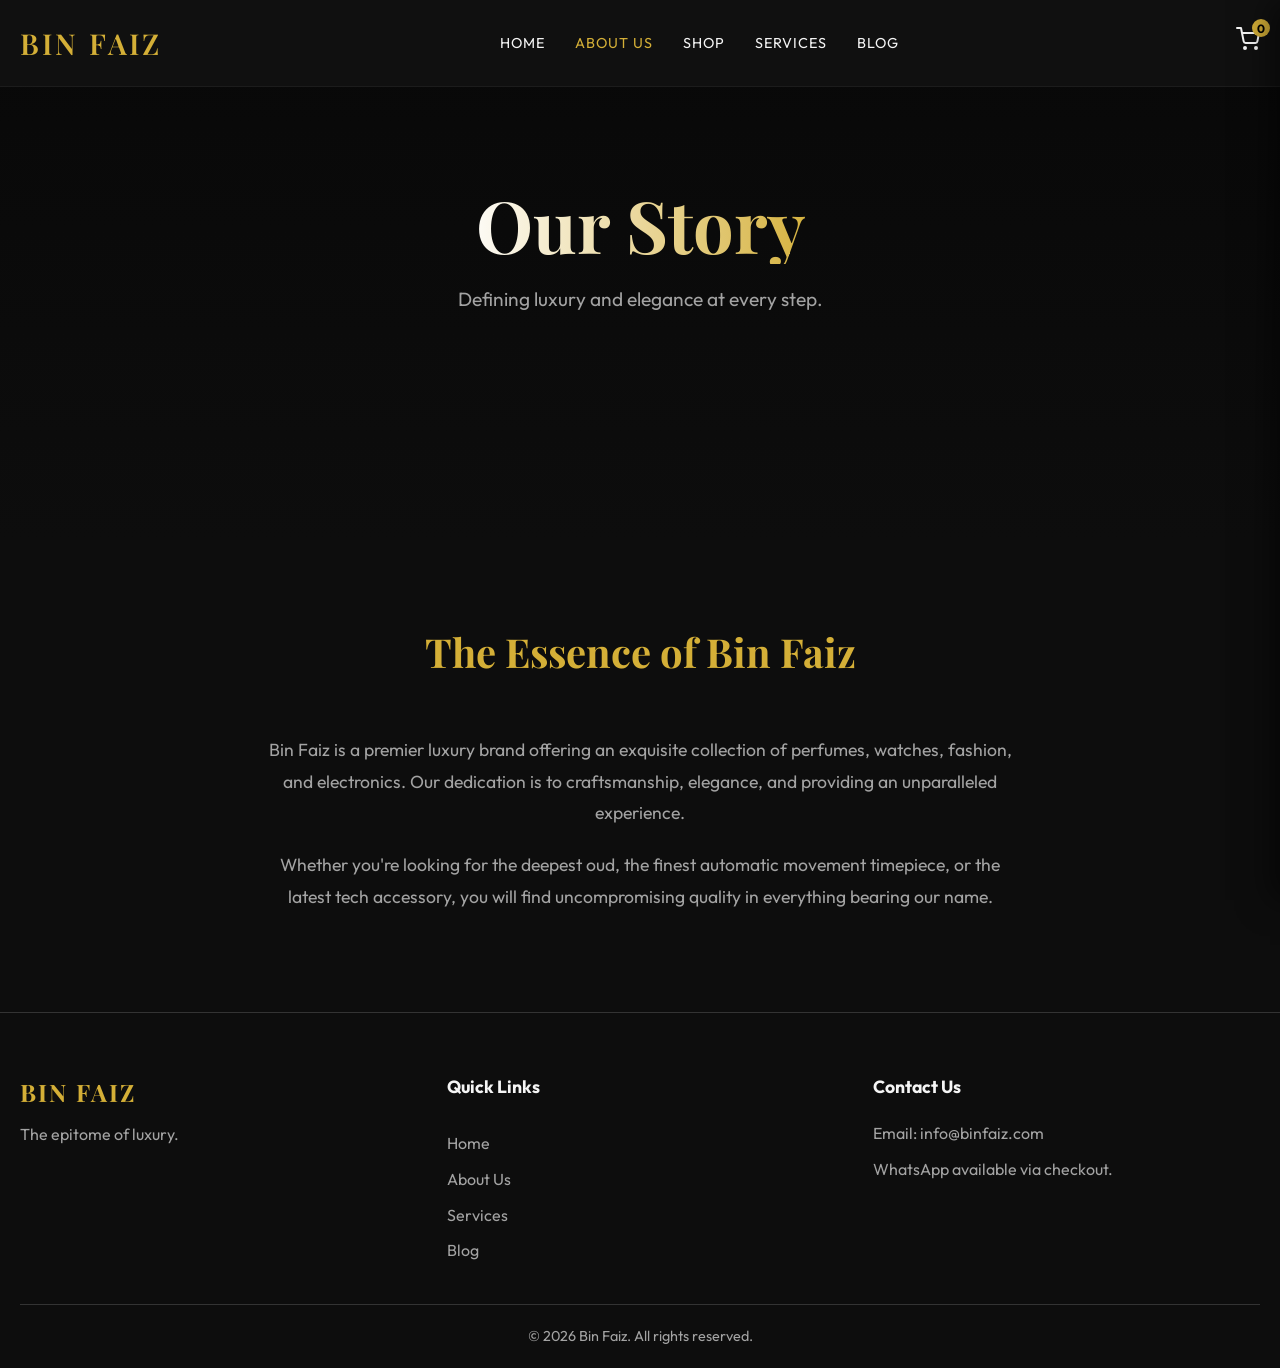
<file: about.html>
<!DOCTYPE html>
<html lang="en">

<head>
    <meta charset="UTF-8">
    <meta name="viewport" content="width=device-width, initial-scale=1.0">
    <title>Bin Faiz | About Us</title>
    <link
        href="https://fonts.googleapis.com/css2?family=Outfit:wght@300;400;500;600;700&family=Playfair+Display:ital,wght@0,400;0,600;1,400&display=swap"
        rel="stylesheet">
    <link rel="stylesheet" href="styles.css">
    <style>
        .about-hero {
            background: url('https://images.unsplash.com/photo-1574634534894-89d7576c8259?auto=format&fit=crop&q=80&w=1920') no-repeat center center/cover;
            height: 60vh;
            min-height: 400px;
        }

        .content-section {
            padding: 80px 20px;
            max-width: 800px;
            margin: 0 auto;
            text-align: center;
        }

        .content-section p {
            color: var(--text-muted);
            font-size: 1.1rem;
            line-height: 1.8;
            margin-bottom: 20px;
        }
    </style>
</head>

<body>

    <!-- Header & Navigation -->
    <header class="navbar">
        <div class="nav-container">
            <a href="index.html" class="brand-logo">BIN FAIZ</a>
            <nav class="nav-links">
                <a href="index.html">Home</a>
                <a href="about.html" style="color: var(--primary-color)">About Us</a>
                <a href="index.html#mens">Shop</a>
                <a href="services.html">Services</a>
                <a href="blog.html">Blog</a>
            </nav>
            <div class="cart-icon-wrapper" id="cartToggle">
                <svg xmlns="http://www.w3.org/2000/svg" width="24" height="24" viewBox="0 0 24 24" fill="none"
                    stroke="currentColor" stroke-width="2" stroke-linecap="round" stroke-linejoin="round"
                    class="cart-icon">
                    <circle cx="9" cy="21" r="1"></circle>
                    <circle cx="20" cy="21" r="1"></circle>
                    <path d="M1 1h4l2.68 13.39a2 2 0 0 0 2 1.61h9.72a2 2 0 0 0 2-1.61L23 6H6"></path>
                </svg>
                <span class="cart-badge" id="cartBadge">0</span>
            </div>
        </div>
    </header>

    <!-- About Hero Section -->
    <section class="hero about-hero">
        <div class="hero-overlay"></div>
        <div class="hero-content">
            <h1 class="hero-title">Our Story</h1>
            <p class="hero-subtitle">Defining luxury and elegance at every step.</p>
        </div>
    </section>

    <!-- Content -->
    <section class="content-section">
        <h2 class="section-title">The Essence of Bin Faiz</h2>
        <p>Bin Faiz is a premier luxury brand offering an exquisite collection of perfumes, watches, fashion, and
            electronics. Our dedication is to craftsmanship, elegance, and providing an unparalleled experience.</p>
        <p>Whether you're looking for the deepest oud, the finest automatic movement timepiece, or the latest tech
            accessory, you will find uncompromising quality in everything bearing our name.</p>
    </section>

    <!-- Footer -->
    <footer id="contact" class="footer">
        <div class="footer-container">
            <div class="footer-brand">
                <h2>BIN FAIZ</h2>
                <p>The epitome of luxury.</p>
            </div>
            <div class="footer-links">
                <h3>Quick Links</h3>
                <a href="index.html">Home</a>
                <a href="about.html">About Us</a>
                <a href="services.html">Services</a>
                <a href="blog.html">Blog</a>
            </div>
            <div class="footer-contact">
                <h3>Contact Us</h3>
                <p>Email: info@binfaiz.com</p>
                <p>WhatsApp available via checkout.</p>
            </div>
        </div>
        <div class="footer-bottom">
            <p>&copy; 2026 Bin Faiz. All rights reserved.</p>
        </div>
    </footer>

    <!-- Cart Overlay & Drawer (Required for cart functionality on all pages) -->
    <div class="cart-overlay" id="cartOverlay"></div>
    <aside class="cart-drawer" id="cartDrawer">
        <div class="cart-header">
            <h2>Your Cart</h2>
            <button class="close-cart" id="closeCart">&times;</button>
        </div>
        <div class="cart-items" id="cartItems">
            <div class="empty-cart-msg">Your cart is empty.</div>
        </div>
        <div class="cart-footer">
            <div class="cart-total">
                <span>Total</span>
                <span id="cartTotalValue">Rs. 0</span>
            </div>
            <button class="btn btn-full btn-whatsapp" id="checkoutBtn">Order via WhatsApp</button>
        </div>
    </aside>

    <script src="script.js"></script>
</body>

</html>
</file>
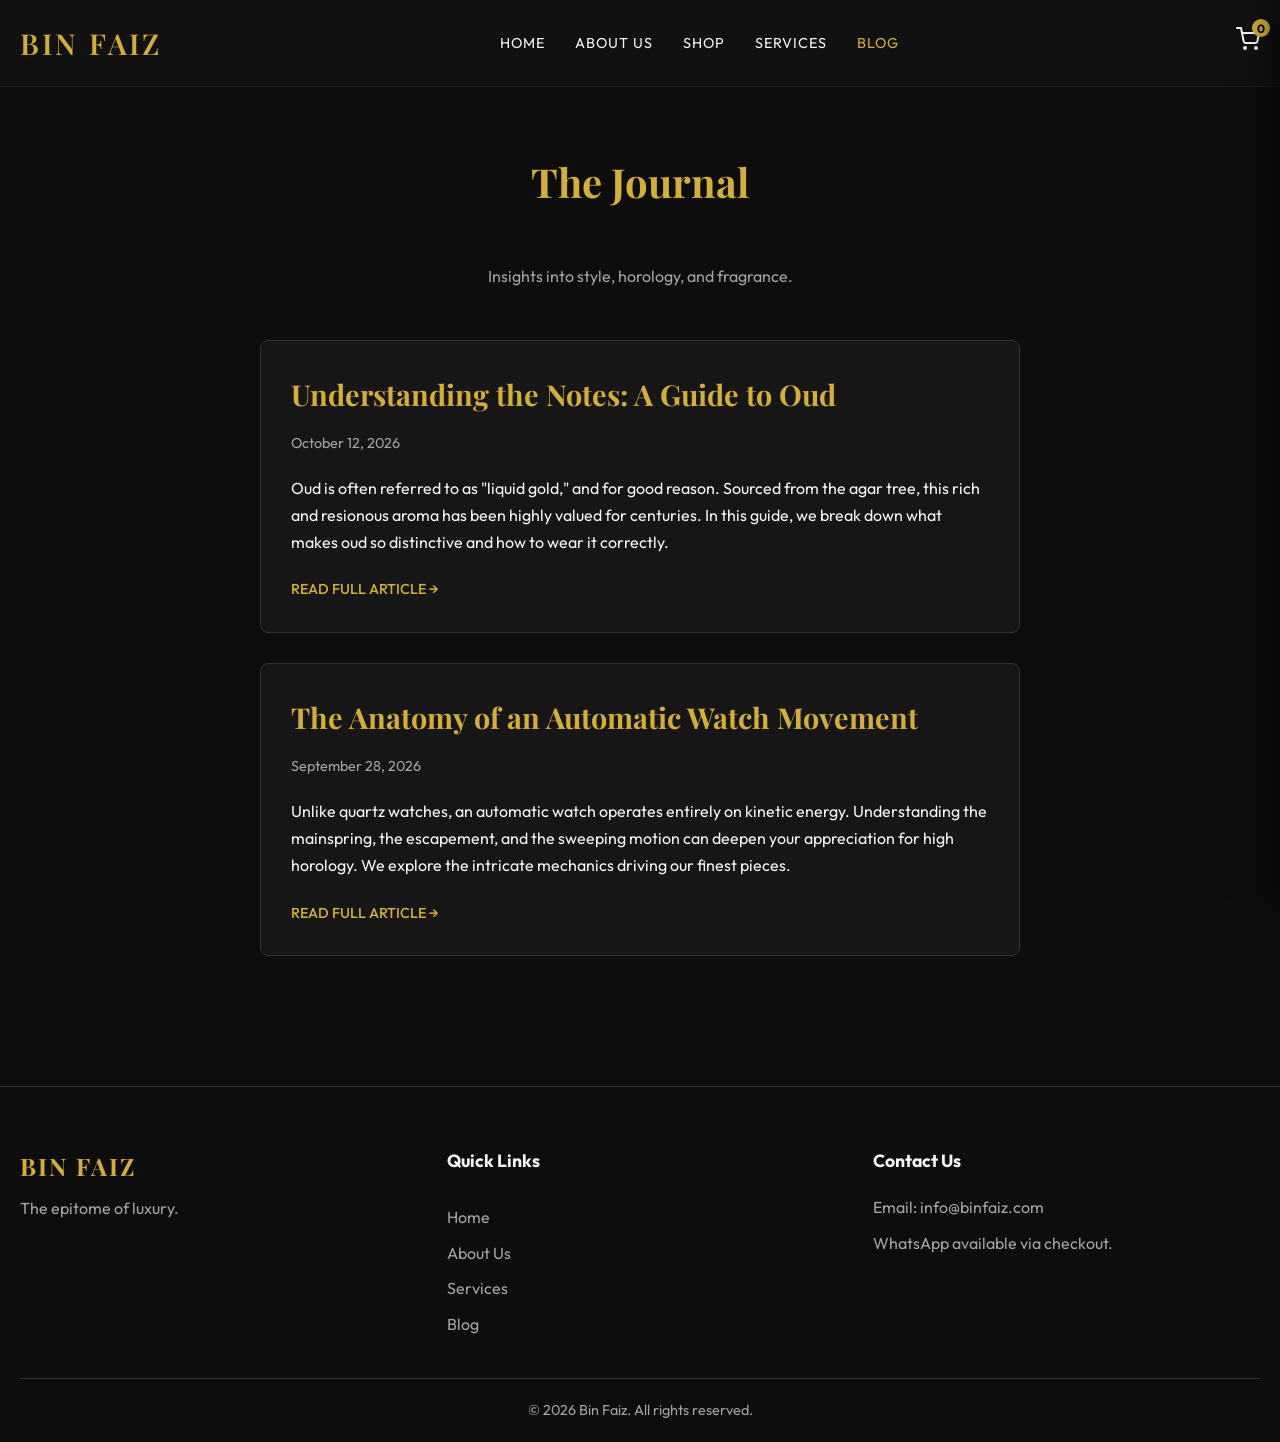
<file: blog.html>
<!DOCTYPE html>
<html lang="en">

<head>
    <meta charset="UTF-8">
    <meta name="viewport" content="width=device-width, initial-scale=1.0">
    <title>Bin Faiz | Blog</title>
    <link
        href="https://fonts.googleapis.com/css2?family=Outfit:wght@300;400;500;600;700&family=Playfair+Display:ital,wght@0,400;0,600;1,400&display=swap"
        rel="stylesheet">
    <link rel="stylesheet" href="styles.css">
    <style>
        .page-header {
            padding: 150px 20px 50px;
            text-align: center;
        }

        .blog-container {
            max-width: 800px;
            margin: 0 auto;
            padding: 0 20px 100px;
        }

        .post {
            background-color: var(--bg-alt);
            border: 1px solid var(--border-color);
            border-radius: 8px;
            padding: 30px;
            margin-bottom: 30px;
        }

        .post-title {
            font-size: 1.8rem;
            color: var(--primary-color);
            margin-bottom: 15px;
            font-family: var(--font-serif);
        }

        .post-date {
            color: var(--text-muted);
            font-size: 0.9rem;
            margin-bottom: 20px;
        }

        .post-excerpt {
            color: var(--text-main);
            line-height: 1.7;
            margin-bottom: 20px;
        }

        .read-more {
            color: var(--primary-color);
            text-decoration: none;
            font-weight: 500;
            text-transform: uppercase;
            font-size: 0.9rem;
        }

        .read-more:hover {
            text-decoration: underline;
        }
    </style>
</head>

<body>

    <!-- Header & Navigation -->
    <header class="navbar">
        <div class="nav-container">
            <a href="index.html" class="brand-logo">BIN FAIZ</a>
            <nav class="nav-links">
                <a href="index.html">Home</a>
                <a href="about.html">About Us</a>
                <a href="index.html#mens">Shop</a>
                <a href="services.html">Services</a>
                <a href="blog.html" style="color: var(--primary-color)">Blog</a>
            </nav>
            <div class="cart-icon-wrapper" id="cartToggle">
                <svg xmlns="http://www.w3.org/2000/svg" width="24" height="24" viewBox="0 0 24 24" fill="none"
                    stroke="currentColor" stroke-width="2" stroke-linecap="round" stroke-linejoin="round"
                    class="cart-icon">
                    <circle cx="9" cy="21" r="1"></circle>
                    <circle cx="20" cy="21" r="1"></circle>
                    <path d="M1 1h4l2.68 13.39a2 2 0 0 0 2 1.61h9.72a2 2 0 0 0 2-1.61L23 6H6"></path>
                </svg>
                <span class="cart-badge" id="cartBadge">0</span>
            </div>
        </div>
    </header>

    <div class="page-header">
        <h1 class="section-title">The Journal</h1>
        <p style="color: var(--text-muted);">Insights into style, horology, and fragrance.</p>
    </div>

    <section class="blog-container">
        <!-- Post 1 -->
        <article class="post">
            <h2 class="post-title">Understanding the Notes: A Guide to Oud</h2>
            <div class="post-date">October 12, 2026</div>
            <div class="post-excerpt">
                Oud is often referred to as "liquid gold," and for good reason. Sourced from the agar tree, this rich
                and resionous aroma has been highly valued for centuries. In this guide, we break down what makes oud so
                distinctive and how to wear it correctly.
            </div>
            <a href="#" class="read-more">Read Full Article &rarr;</a>
        </article>

        <!-- Post 2 -->
        <article class="post">
            <h2 class="post-title">The Anatomy of an Automatic Watch Movement</h2>
            <div class="post-date">September 28, 2026</div>
            <div class="post-excerpt">
                Unlike quartz watches, an automatic watch operates entirely on kinetic energy. Understanding the
                mainspring, the escapement, and the sweeping motion can deepen your appreciation for high horology. We
                explore the intricate mechanics driving our finest pieces.
            </div>
            <a href="#" class="read-more">Read Full Article &rarr;</a>
        </article>
    </section>

    <!-- Footer -->
    <footer id="contact" class="footer">
        <div class="footer-container">
            <div class="footer-brand">
                <h2>BIN FAIZ</h2>
                <p>The epitome of luxury.</p>
            </div>
            <div class="footer-links">
                <h3>Quick Links</h3>
                <a href="index.html">Home</a>
                <a href="about.html">About Us</a>
                <a href="services.html">Services</a>
                <a href="blog.html">Blog</a>
            </div>
            <div class="footer-contact">
                <h3>Contact Us</h3>
                <p>Email: info@binfaiz.com</p>
                <p>WhatsApp available via checkout.</p>
            </div>
        </div>
        <div class="footer-bottom">
            <p>&copy; 2026 Bin Faiz. All rights reserved.</p>
        </div>
    </footer>

    <!-- Cart Overlay -->
    <div class="cart-overlay" id="cartOverlay"></div>
    <aside class="cart-drawer" id="cartDrawer">
        <div class="cart-header">
            <h2>Your Cart</h2>
            <button class="close-cart" id="closeCart">&times;</button>
        </div>
        <div class="cart-items" id="cartItems">
            <div class="empty-cart-msg">Your cart is empty.</div>
        </div>
        <div class="cart-footer">
            <div class="cart-total">
                <span>Total</span>
                <span id="cartTotalValue">Rs. 0</span>
            </div>
            <button class="btn btn-full btn-whatsapp" id="checkoutBtn">Order via WhatsApp</button>
        </div>
    </aside>

    <script src="script.js"></script>
</body>

</html>
</file>
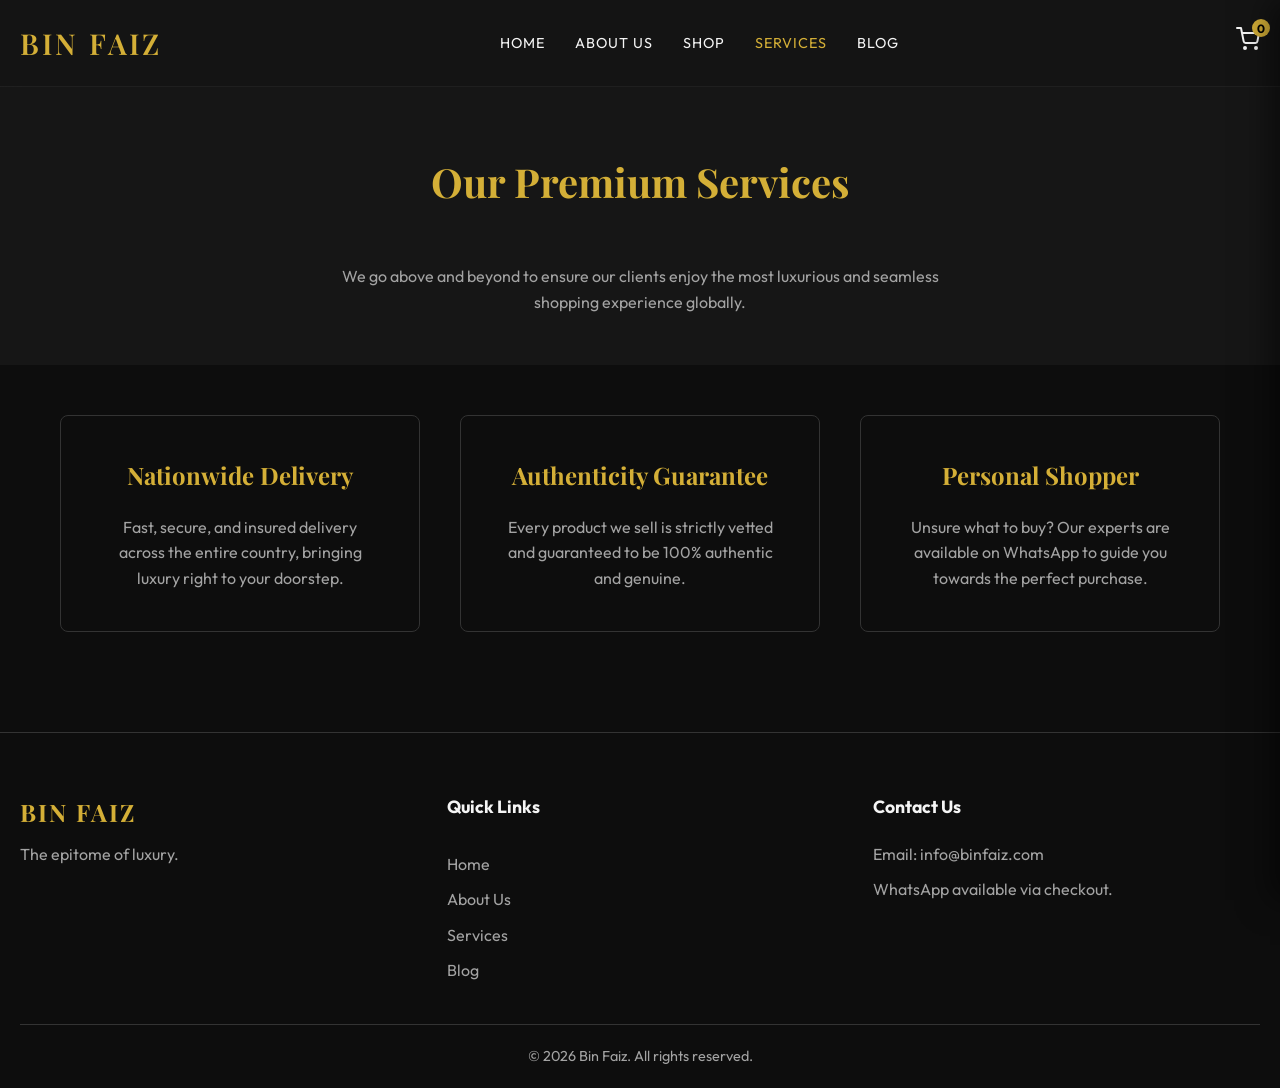
<file: services.html>
<!DOCTYPE html>
<html lang="en">

<head>
    <meta charset="UTF-8">
    <meta name="viewport" content="width=device-width, initial-scale=1.0">
    <title>Bin Faiz | Services</title>
    <link
        href="https://fonts.googleapis.com/css2?family=Outfit:wght@300;400;500;600;700&family=Playfair+Display:ital,wght@0,400;0,600;1,400&display=swap"
        rel="stylesheet">
    <link rel="stylesheet" href="styles.css">
    <style>
        .page-header {
            padding: 150px 20px 50px;
            text-align: center;
            background-color: var(--bg-alt);
        }

        .services-grid {
            display: grid;
            grid-template-columns: repeat(auto-fit, minmax(300px, 1fr));
            gap: 40px;
            max-width: 1200px;
            margin: 0 auto;
            padding: 50px 20px 100px;
        }

        .service-card {
            background: var(--bg-color);
            border: 1px solid var(--border-color);
            padding: 40px;
            border-radius: 8px;
            text-align: center;
            transition: var(--transition);
        }

        .service-card:hover {
            transform: translateY(-5px);
            border-color: var(--primary-color);
            box-shadow: 0 10px 20px rgba(0, 0, 0, 0.5);
        }

        .service-card h3 {
            color: var(--primary-color);
            margin-bottom: 20px;
            font-size: 1.5rem;
        }

        .service-card p {
            color: var(--text-muted);
        }
    </style>
</head>

<body>

    <!-- Header & Navigation -->
    <header class="navbar">
        <div class="nav-container">
            <a href="index.html" class="brand-logo">BIN FAIZ</a>
            <nav class="nav-links">
                <a href="index.html">Home</a>
                <a href="about.html">About Us</a>
                <a href="index.html#mens">Shop</a>
                <a href="services.html" style="color: var(--primary-color)">Services</a>
                <a href="blog.html">Blog</a>
            </nav>
            <div class="cart-icon-wrapper" id="cartToggle">
                <svg xmlns="http://www.w3.org/2000/svg" width="24" height="24" viewBox="0 0 24 24" fill="none"
                    stroke="currentColor" stroke-width="2" stroke-linecap="round" stroke-linejoin="round"
                    class="cart-icon">
                    <circle cx="9" cy="21" r="1"></circle>
                    <circle cx="20" cy="21" r="1"></circle>
                    <path d="M1 1h4l2.68 13.39a2 2 0 0 0 2 1.61h9.72a2 2 0 0 0 2-1.61L23 6H6"></path>
                </svg>
                <span class="cart-badge" id="cartBadge">0</span>
            </div>
        </div>
    </header>

    <div class="page-header">
        <h1 class="section-title">Our Premium Services</h1>
        <p style="color: var(--text-muted); max-width: 600px; margin: 0 auto;">We go above and beyond to ensure our
            clients enjoy the most luxurious and seamless shopping experience globally.</p>
    </div>

    <section class="services-grid">
        <div class="service-card">
            <h3>Nationwide Delivery</h3>
            <p>Fast, secure, and insured delivery across the entire country, bringing luxury right to your doorstep.</p>
        </div>
        <div class="service-card">
            <h3>Authenticity Guarantee</h3>
            <p>Every product we sell is strictly vetted and guaranteed to be 100% authentic and genuine.</p>
        </div>
        <div class="service-card">
            <h3>Personal Shopper</h3>
            <p>Unsure what to buy? Our experts are available on WhatsApp to guide you towards the perfect purchase.</p>
        </div>
    </section>

    <!-- Footer -->
    <footer id="contact" class="footer">
        <div class="footer-container">
            <div class="footer-brand">
                <h2>BIN FAIZ</h2>
                <p>The epitome of luxury.</p>
            </div>
            <div class="footer-links">
                <h3>Quick Links</h3>
                <a href="index.html">Home</a>
                <a href="about.html">About Us</a>
                <a href="services.html">Services</a>
                <a href="blog.html">Blog</a>
            </div>
            <div class="footer-contact">
                <h3>Contact Us</h3>
                <p>Email: info@binfaiz.com</p>
                <p>WhatsApp available via checkout.</p>
            </div>
        </div>
        <div class="footer-bottom">
            <p>&copy; 2026 Bin Faiz. All rights reserved.</p>
        </div>
    </footer>

    <!-- Cart Overlay -->
    <div class="cart-overlay" id="cartOverlay"></div>
    <aside class="cart-drawer" id="cartDrawer">
        <div class="cart-header">
            <h2>Your Cart</h2>
            <button class="close-cart" id="closeCart">&times;</button>
        </div>
        <div class="cart-items" id="cartItems">
            <div class="empty-cart-msg">Your cart is empty.</div>
        </div>
        <div class="cart-footer">
            <div class="cart-total">
                <span>Total</span>
                <span id="cartTotalValue">Rs. 0</span>
            </div>
            <button class="btn btn-full btn-whatsapp" id="checkoutBtn">Order via WhatsApp</button>
        </div>
    </aside>

    <script src="script.js"></script>
</body>

</html>
</file>
<file: styles.css>
:root {
    --primary-color: #d4af37;
    /* Gold */
    --primary-dark: #aa8c2c;
    --bg-color: #0d0d0d;
    /* Very Dark */
    --bg-alt: #161616;
    --text-main: #f5f5f5;
    --text-muted: #a3a3a3;
    --border-color: #333333;
    --glass-bg: rgba(20, 20, 20, 0.7);
    --glass-border: rgba(255, 255, 255, 0.05);

    --font-sans: 'Outfit', sans-serif;
    --font-serif: 'Playfair Display', serif;

    --transition: all 0.3s cubic-bezier(0.25, 0.8, 0.25, 1);
}

* {
    margin: 0;
    padding: 0;
    box-sizing: border-box;
}

html {
    scroll-behavior: smooth;
}

body {
    font-family: var(--font-sans);
    background-color: var(--bg-color);
    color: var(--text-main);
    line-height: 1.6;
    overflow-x: hidden;
}

/* Typography */
h1,
h2,
h3,
.brand-logo {
    font-family: var(--font-serif);
}

/* Buttons */
.btn {
    display: inline-flex;
    align-items: center;
    justify-content: center;
    padding: 12px 28px;
    font-size: 1rem;
    font-weight: 500;
    text-transform: uppercase;
    letter-spacing: 1px;
    text-decoration: none;
    border-radius: 4px;
    cursor: pointer;
    transition: var(--transition);
    border: none;
    font-family: var(--font-sans);
}

.btn-primary {
    background-color: var(--primary-color);
    color: #000;
}

.btn-primary:hover {
    background-color: var(--primary-dark);
    transform: translateY(-2px);
    box-shadow: 0 10px 20px rgba(212, 175, 55, 0.2);
}

.btn-outline {
    background-color: transparent;
    color: var(--primary-color);
    border: 1px solid var(--primary-color);
}

.btn-outline:hover {
    background-color: var(--primary-color);
    color: #000;
    transform: translateY(-2px);
}

.btn-full {
    width: 100%;
}

.btn-whatsapp {
    background-color: #25D366;
    color: #fff;
    gap: 10px;
    font-weight: 600;
}

.btn-whatsapp:hover {
    background-color: #1ebe56;
    transform: translateY(-2px);
    box-shadow: 0 10px 20px rgba(37, 211, 102, 0.2);
}

.btn:active {
    transform: translateY(0);
}

/* Navbar */
.navbar {
    position: fixed;
    top: 0;
    left: 0;
    width: 100%;
    z-index: 100;
    background: var(--glass-bg);
    backdrop-filter: blur(12px);
    -webkit-backdrop-filter: blur(12px);
    border-bottom: 1px solid var(--glass-border);
    transition: var(--transition);
}

.nav-container {
    max-width: 1400px;
    margin: 0 auto;
    padding: 20px;
    display: flex;
    justify-content: space-between;
    align-items: center;
}

.brand-logo {
    font-size: 1.8rem;
    font-weight: 600;
    color: var(--primary-color);
    text-decoration: none;
    letter-spacing: 3px;
}

.nav-links {
    display: flex;
    gap: 30px;
}

.nav-links a {
    color: var(--text-main);
    text-decoration: none;
    font-weight: 400;
    text-transform: uppercase;
    font-size: 0.9rem;
    letter-spacing: 1px;
    transition: var(--transition);
    position: relative;
}

.nav-links a::after {
    content: '';
    position: absolute;
    bottom: -5px;
    left: 0;
    width: 0;
    height: 1px;
    background-color: var(--primary-color);
    transition: var(--transition);
}

.nav-links a:hover::after {
    width: 100%;
}

.nav-links a:hover {
    color: var(--primary-color);
}

.cart-icon-wrapper {
    position: relative;
    cursor: pointer;
    color: var(--text-main);
    transition: var(--transition);
}

.cart-icon-wrapper:hover {
    color: var(--primary-color);
}

.cart-badge {
    position: absolute;
    top: -8px;
    right: -10px;
    background: var(--primary-color);
    color: #000;
    font-size: 0.75rem;
    font-weight: 700;
    height: 18px;
    min-width: 18px;
    border-radius: 9px;
    display: flex;
    align-items: center;
    justify-content: center;
    padding: 0 5px;
}

/* Hero Section */
.hero {
    height: 100vh;
    min-height: 600px;
    display: flex;
    align-items: center;
    justify-content: center;
    position: relative;
    background: url('hero-bg.jpg') no-repeat center center/cover;
    text-align: center;
    padding: 0 20px;
}

.hero-overlay {
    position: absolute;
    top: 0;
    left: 0;
    width: 100%;
    height: 100%;
    background: linear-gradient(to bottom, rgba(0, 0, 0, 0.4) 0%, rgba(13, 13, 13, 1) 100%);
    z-index: 1;
}

.hero-content {
    position: relative;
    z-index: 2;
    max-width: 800px;
}

.hero-title {
    font-size: 4.5rem;
    line-height: 1.1;
    margin-bottom: 20px;
    background: linear-gradient(to right, #fff, var(--primary-color));
    -webkit-background-clip: text;
    background-clip: text;
    -webkit-text-fill-color: transparent;
    animation: fadeUp 1s ease-out;
}

.hero-subtitle {
    font-size: 1.2rem;
    color: var(--text-muted);
    margin-bottom: 40px;
    animation: fadeUp 1s ease-out 0.2s both;
}

.hero-buttons {
    display: flex;
    gap: 20px;
    justify-content: center;
    animation: fadeUp 1s ease-out 0.4s both;
}

/* Sections */
.product-section {
    padding: 100px 20px;
}

.bg-alt {
    background-color: var(--bg-alt);
}

.section-container {
    max-width: 1400px;
    margin: 0 auto;
}

.section-title {
    font-size: 2.5rem;
    text-align: center;
    margin-bottom: 50px;
    color: var(--primary-color);
}

.product-grid {
    display: grid;
    grid-template-columns: repeat(auto-fill, minmax(300px, 1fr));
    gap: 40px;
}

/* Product Card */
.product-card {
    background: var(--bg-color);
    border: 1px solid var(--border-color);
    border-radius: 8px;
    overflow: hidden;
    transition: var(--transition);
    position: relative;
    display: flex;
    flex-direction: column;
}

.product-card:hover {
    transform: translateY(-10px);
    box-shadow: 0 20px 40px rgba(0, 0, 0, 0.5);
    border-color: var(--primary-dark);
}

.product-image-container {
    width: 100%;
    aspect-ratio: 4/5;
    overflow: hidden;
    position: relative;
}

.product-image {
    width: 100%;
    height: 100%;
    object-fit: cover;
    transition: transform 0.7s ease;
}

.product-card:hover .product-image {
    transform: scale(1.05);
}

.product-info {
    padding: 25px;
    display: flex;
    flex-direction: column;
    flex-grow: 1;
}

.product-brand {
    font-size: 0.8rem;
    text-transform: uppercase;
    color: var(--primary-color);
    letter-spacing: 1px;
    margin-bottom: 5px;
}

.product-name {
    font-size: 1.4rem;
    margin-bottom: 10px;
}

.product-desc {
    color: var(--text-muted);
    font-size: 0.9rem;
    margin-bottom: 20px;
    flex-grow: 1;
}

.product-price-row {
    display: flex;
    flex-direction: column;
    align-items: flex-start;
    margin-bottom: 20px;
}

.price-original {
    font-size: 1rem;
    color: #ff4d4d;
    text-decoration: line-through;
    margin-right: 10px;
}

.price-discounted {
    font-size: 1.5rem;
    font-weight: 500;
    color: var(--primary-color);
    font-family: var(--font-serif);
}

.product-price {
    display: none;
    /* Replaced by original/discounted */
}

.add-to-cart-btn {
    width: 100%;
}

/* Cart Drawer */
.cart-overlay {
    position: fixed;
    top: 0;
    left: 0;
    width: 100%;
    height: 100%;
    background: rgba(0, 0, 0, 0.6);
    backdrop-filter: blur(4px);
    z-index: 999;
    opacity: 0;
    visibility: hidden;
    transition: var(--transition);
}

.cart-overlay.active {
    opacity: 1;
    visibility: visible;
}

.cart-drawer {
    position: fixed;
    top: 0;
    right: -450px;
    width: 100%;
    max-width: 450px;
    height: 100%;
    background: var(--bg-alt);
    z-index: 1000;
    box-shadow: -10px 0 30px rgba(0, 0, 0, 0.5);
    transition: var(--transition);
    display: flex;
    flex-direction: column;
    border-left: 1px solid var(--border-color);
}

.cart-drawer.active {
    right: 0;
}

.cart-header {
    padding: 25px;
    border-bottom: 1px solid var(--border-color);
    display: flex;
    justify-content: space-between;
    align-items: center;
}

.cart-header h2 {
    font-size: 1.5rem;
    color: var(--primary-color);
}

.close-cart {
    background: none;
    border: none;
    color: var(--text-main);
    font-size: 2rem;
    cursor: pointer;
    line-height: 1;
    transition: var(--transition);
}

.close-cart:hover {
    color: var(--primary-color);
    transform: rotate(90deg);
}

.cart-items {
    padding: 25px;
    flex-grow: 1;
    overflow-y: auto;
    display: flex;
    flex-direction: column;
    gap: 20px;
}

.empty-cart-msg {
    text-align: center;
    color: var(--text-muted);
    margin-top: 50px;
}

.cart-item {
    display: flex;
    gap: 15px;
    padding-bottom: 20px;
    border-bottom: 1px solid var(--border-color);
}

.cart-item-img {
    width: 80px;
    height: 80px;
    border-radius: 4px;
    object-fit: cover;
    border: 1px solid var(--border-color);
}

.cart-item-details {
    flex-grow: 1;
    display: flex;
    flex-direction: column;
}

.cart-item-title {
    font-size: 1.1rem;
    font-weight: 500;
    margin-bottom: 5px;
}

.cart-item-price {
    font-family: var(--font-serif);
    color: var(--primary-color);
    font-size: 1.1rem;
    margin-bottom: 10px;
}

.cart-item-actions {
    display: flex;
    justify-content: space-between;
    align-items: center;
    margin-top: auto;
}

.qty-control {
    display: flex;
    align-items: center;
    gap: 10px;
    background: var(--bg-color);
    border: 1px solid var(--border-color);
    border-radius: 4px;
    padding: 2px 8px;
}

.qty-btn {
    background: none;
    border: none;
    color: var(--text-main);
    cursor: pointer;
    font-size: 1.2rem;
    padding: 0 5px;
}

.qty-btn:hover {
    color: var(--primary-color);
}

.remove-item {
    background: none;
    border: none;
    color: #ff4d4d;
    cursor: pointer;
    font-size: 0.9rem;
    text-decoration: underline;
}

.cart-footer {
    padding: 25px;
    border-top: 1px solid var(--border-color);
    background: var(--bg-color);
}

.cart-total {
    display: flex;
    justify-content: space-between;
    font-size: 1.5rem;
    font-family: var(--font-serif);
    margin-bottom: 20px;
}

#cartTotalValue {
    color: var(--primary-color);
    font-weight: 600;
}

/* Info Section */
.info-section {
    padding: 80px 20px;
}

.info-container {
    display: flex;
    gap: 40px;
    flex-wrap: wrap;
}

.info-box {
    flex: 1;
    min-width: 300px;
    background: var(--bg-color);
    padding: 40px;
    border-radius: 8px;
    border: 1px solid var(--border-color);
}

.info-box h3 {
    color: var(--primary-color);
    margin-bottom: 20px;
    font-size: 1.8rem;
}

.info-box p {
    color: var(--text-muted);
}

/* Payment Options Section */
.payment-section {
    background-color: #050505;
    padding: 40px 20px;
    border-top: 1px solid var(--border-color);
}

.text-center {
    text-align: center;
}

.payment-section h3 {
    color: var(--text-main);
    margin-bottom: 20px;
    font-family: var(--font-sans);
    letter-spacing: 1px;
}

.payment-icons {
    display: flex;
    justify-content: center;
    gap: 15px;
    flex-wrap: wrap;
}

.payment-badge {
    background-color: var(--bg-alt);
    border: 1px solid var(--border-color);
    padding: 8px 16px;
    border-radius: 4px;
    font-size: 0.9rem;
    color: var(--text-muted);
    transition: var(--transition);
}

.payment-badge:hover {
    color: var(--primary-color);
    border-color: var(--primary-color);
}

/* Footer */
.footer {
    background-color: var(--bg-color);
    border-top: 1px solid var(--border-color);
    padding: 60px 20px 20px;
}

.footer-container {
    max-width: 1400px;
    margin: 0 auto;
    display: grid;
    grid-template-columns: repeat(auto-fit, minmax(250px, 1fr));
    gap: 40px;
    margin-bottom: 40px;
}

.footer-brand h2 {
    color: var(--primary-color);
    letter-spacing: 2px;
    margin-bottom: 10px;
}

.footer-brand p {
    color: var(--text-muted);
}

.footer h3 {
    margin-bottom: 20px;
    font-family: var(--font-sans);
    font-size: 1.1rem;
    color: var(--text-main);
}

.footer-links {
    display: flex;
    flex-direction: column;
    gap: 10px;
}

.footer-links a {
    color: var(--text-muted);
    text-decoration: none;
    transition: var(--transition);
}

.footer-links a:hover {
    color: var(--primary-color);
    padding-left: 5px;
}

.footer-contact p {
    color: var(--text-muted);
    margin-bottom: 10px;
}

.footer-bottom {
    text-align: center;
    padding-top: 20px;
    border-top: 1px solid var(--border-color);
    color: var(--text-muted);
    font-size: 0.9rem;
}

/* Animations */
@keyframes fadeUp {
    from {
        opacity: 0;
        transform: translateY(30px);
    }

    to {
        opacity: 1;
        transform: translateY(0);
    }
}

/* Responsive */
@media (max-width: 768px) {
    .hero-title {
        font-size: 3rem;
    }

    .nav-links {
        display: none;
        /* simple mobile view */
    }

    .hero-buttons {
        flex-direction: column;
    }

    .cart-drawer {
        width: 100%;
        max-width: 100%;
        right: -100%;
    }
}
</file>
